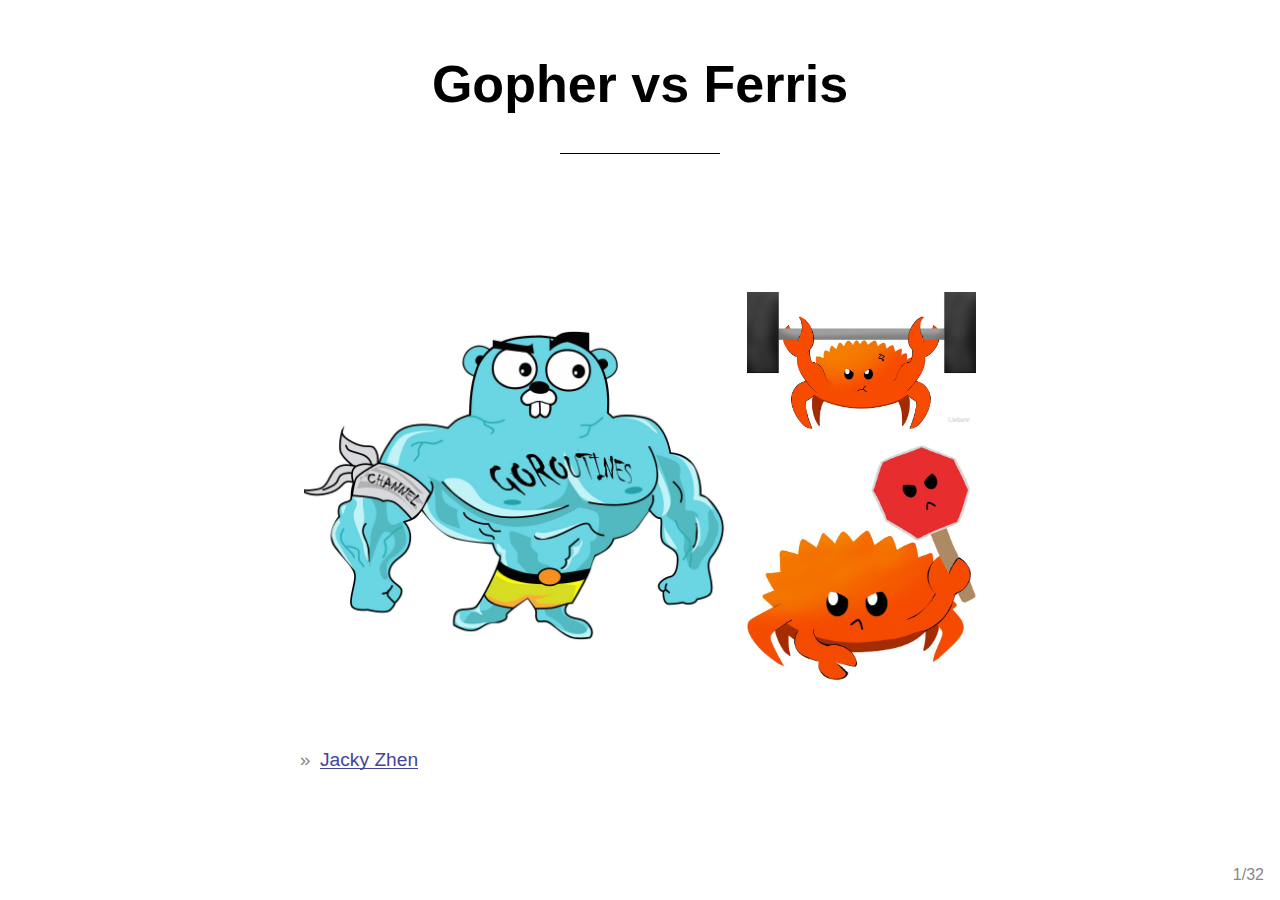
<file: docs/index.html>
<!doctype html>
<html lang="en">
  <head>
    <base target="_blank">
    <meta charset="utf-8">
    <title>Gophers vs Rustaceans</title>
    <link rel="stylesheet" href="styles.css">
    <link rel="icon" type="image/png" sizes="96x96" href="rustacean-flat-happy.png">
  </head>
  <body>
    <script src="rust-vs-go-slides.js"></script>
  </body>
</html>
</file>
<file: docs/styles.css>
// markdown styling
@import 'https://fonts.googleapis.com/css?family=Fira+Sans:300,300i,400,400i,500,500i,700,700i&subset=latin-ext';
@import 'https://fonts.googleapis.com/css?family=Roboto+Mono:300,400&subset=latin-ext';
@import 'https://cdnjs.cloudflare.com/ajax/libs/normalize/4.2.0/normalize.min.css';


:root {
  font-size: 20px;
}

div:focus {
  outline: none;
}

iframe {
  position:fixed;
  top:0%;
  left:5%;
  width:90%;
  height:100%;
  border:none;
  // -webkit-transform: scale(1.5);
  // transform: scale(1.5);
  overflow: hidden;
}

#content { /* TEXT PARENT */
  width: 40rem;
  margin: 0 auto;
  font-family: "Fira Sans", "Verdana", "Geneva", sans-serif;
  font-weight: 300;
  line-height: 1.4;
  text-align: center;
  font-size: 1.2rem;
  text-align: left;
}

#container {
  position: absolute;
  top: 0;
  right: 0;
  bottom: 0;
  left: 0;
}

#goLeft, #goRight {
  position: absolute;
  margin-top: auto;
  margin-bottom: auto;
  top: 0;
  bottom: 0;
  width: 0;
  height: 0;
}

#goLeft {
  border-top: 4rem solid transparent;
  border-bottom: 4rem solid transparent;
  border-right: 4rem solid transparent;
}
#goLeft:hover {
  border-right: 4rem solid rgba(188, 188, 188, 0.5);
}

#goRight {
  border-top: 4rem solid transparent;
  border-bottom: 4rem solid transparent;
  border-left: 4rem solid transparent;
  right: 0;
}
#goRight:hover {
  border-left: 4rem solid rgba(188, 188, 188, 0.5)
}

#pageCount {
  font-family: "Fira Sans", "Verdana", "Geneva", sans-serif;
  font-weight: 300;
  position: absolute;
  right: 0;
  bottom: 0;
  margin: 1rem;
  color: #888;
}

body {
  width: 100%;
  height: 100%;
  margin: 0;
}

h1,
h2,
h3,
h4,
h5,
h6 {
  margin: 0;
  padding: 0;
  font-weight: normal;
}

h1 {
  margin-top: 3rem;
  margin-bottom: 1rem;
  font-weight: 700;
  font-size: 3.25rem;
  text-align: center;
}

h2 {
  margin-top: 1rem;
  margin-bottom: 1rem;
  font-weight: 300;
  font-size: 2.5rem;
}

h3 {
  margin-top: 1rem;
  margin-bottom: 0.5rem;
  font-weight: 400;
  font-size: 2rem;
}

h4 {
  margin-top: 1rem;
  margin-bottom: 0.25rem;
  font-weight: 500;
  font-size: 1.5rem;
}

h5 {
  margin-top: 1rem;
  font-weight: 700;
  font-size: 1.25rem;
}

h6 {
  margin-top: 1rem;
  font-weight: 700;
  font-size: 1rem;
}

p {
  margin-top: 0;
  margin-bottom: 1rem;
}

a {
  background-image: linear-gradient(#449, #449);
  background-size: 0.06em 0.06em;
  background-repeat: repeat-x;
  background-position-y: 93%;
  background-position-x: 0;
  color: #449;
  text-decoration: none;
  /* text-shadow: white 0.7px 0.7px 0.1px, white 0 1px 0.1px, white -.7px 0.7px 0.1px, white -.7px 0 0.1px, white -.7px -.7px 0.1px, white 0 -.7px 0.1px, white 0.7px -.7px 0.1px, white 0.7px 0 0.1px; */
  transition: 0.15s;
}

a:active {
  background-color: #eee;
  color: #555;
  text-decoration: none;
  /* text-shadow: #eee 0.7px 0.7px 0.1px, #eee 0 1px 0.1px, #eee -.7px 0.7px 0.1px, #eee -.7px 0 0.1px, #eee -.7px -.7px 0.1px, #eee 0 -.7px 0.1px, #eee 0.7px -.7px 0.1px, #eee 0.7px 0 0.1px; */
}

a:hover {
  background-image: linear-gradient(#66e, #66e);
  color: #66e;
}

b,
strong {
  font-weight: bolder;
}

em,
i {
  font-style: italic;
}

del,
s,
strike {
  text-decoration: none;
  background-image: linear-gradient(#000, #000);
  background-size: 0.06em 0.06em;
  background-repeat: repeat-x;
  background-position-y: 65%;
  background-position-x: 0;
}

samp,
var {
  font-size: 95%;
  font-family: "Roboto Mono", monospace;
  font-weight: 300;
  color: #666;
}


p var {
  padding: 0 0.2em 0.1em;
  background-color: #eee;
  font-weight: bolder;
  font-style: normal;
}

p samp {
  padding: 0 0.2em 0.1em;
  margin: 0 0.1em;
  background-color: #666;
  color: #eee;
}

kbd {
  position: relative;
  padding: 0.2em 0.2em 0.1em 0.2em;
  margin: 0 0.1em;
  bottom: 0.125em;
  font-family: "Fira Sans", "Verdana", "Geneva", sans-serif;
  font-size: 0.8em;
  background-color: #eee;
  border-radius: 0.2em;
  border-bottom: 0.05em solid #aaa;
}

blockquote {
  margin: 1rem -2rem;
  padding: 1rem;
  background-color: #eee;
  color: #666;
  font-size: 1.4rem;
  font-style: italic;
  line-height: 1.5;
}

abbr[title] {
  text-decoration: none;
  background-image: linear-gradient(90deg, gray 50%, transparent 50%);
  background-size: 0.1em 0.06em;
  background-repeat: repeat-x;
  background-position-y: 100%;
  background-position-x: 0;
  font-feature-settings: "smcp";
}

ul {
  list-style: none;
  margin-left: -2em;
  padding-left: 2em;
}

ul > li {
  padding-left: 0;
}

ul > li::before {
  content: "»";
  display: block;
  position: relative;
  height: 0;
  width: 2em;
  margin-left: -2.5em;
  font-weight: bolder;
  color: #888;
  text-align: right;
}

ul ul > li::before {
  content: "›";
  display: block;
  position: relative;
  height: 0;
  width: 2em;
  margin-left: -2.5em;
  font-weight: bolder;
  color: #888;
  text-align: right;
}

ol {
  list-style: none;
  margin-left: -2em;
  padding-left: 2em;
}

ol > li {
  padding-left: 0;
  counter-increment: ol-count;
}

ol > li:first-child {
  counter-reset: ol-count;
}

ol > li::before {
  content: counter(ol-count)".";
  display: block;
  position: relative;
  height: 0;
  width: 2em;
  margin-left: -2.5em;
  font-weight: bolder;
  color: #888;
  text-align: right;
}

ol ol,
ol ul,
ul ol,
ul ul {
  margin: 0.5em 0;
}

.text-left img {
  display: block;
  width: calc(100% + 1rem);
  margin: 1rem -2rem;
}

img {
  display: block;
  width: calc(100% + 3rem);
  margin: 1rem -2rem;
}

figure {
  display: inline-table;
  margin: 0rem -2rem 1rem -2rem;
  padding: 2rem 2rem;
  background-color: #eee;
}

figure img {
  display: inline-block;
  width: auto;
  max-width: 100%;
  margin: 0 auto;
}

figure img + img {
  margin-left: 1rem;
}

figure figcaption {
  max-width: 100%;
  margin: 1rem auto -1rem auto;
  font-size: 0.9rem;
  font-style: italic;
}

table {
  margin: 5rem -1rem 1rem -1rem;
  width: calc(100% + 2rem);
  overflow: hidden;
  border-collapse: collapse;
}

table caption {
  padding-top: 0.5rem;
  border-top: 1px solid #eee;
  caption-side: bottom;
  text-align: center;
  font-style: italic;
  color: #666;
}

tr {
  transition: 0.15s;
}

thead tr {
  border-bottom: 2px solid #888;
}

tfoot tr {
  border-bottom: none;
  border-top: 1px solid #eee;
  font-weight: bolder;
}

tbody tr:hover,
tfoot tr:hover {
  background-color: #eee;
}

td, th {
  position: relative;
  padding: 0.3rem 1rem;
}

th {
  font-weight: bolder;
}

tbody tr:first-of-type td,
tbody tr:first-of-type th {
  padding-top: 0.5rem;
}

hr {
  height: 0;
  width: 10rem;
  border: 0;
  border-bottom: 1px solid rgba(0,0,0,1);
  margin: 2rem auto;
}

/*hr::after {
   content: "* *";
   display: block;
   position: relative;
   bottom: 1.5em;
   margin: 0 auto;
   text-align: center;
   font-size: 2rem;
   }*/
</file>
